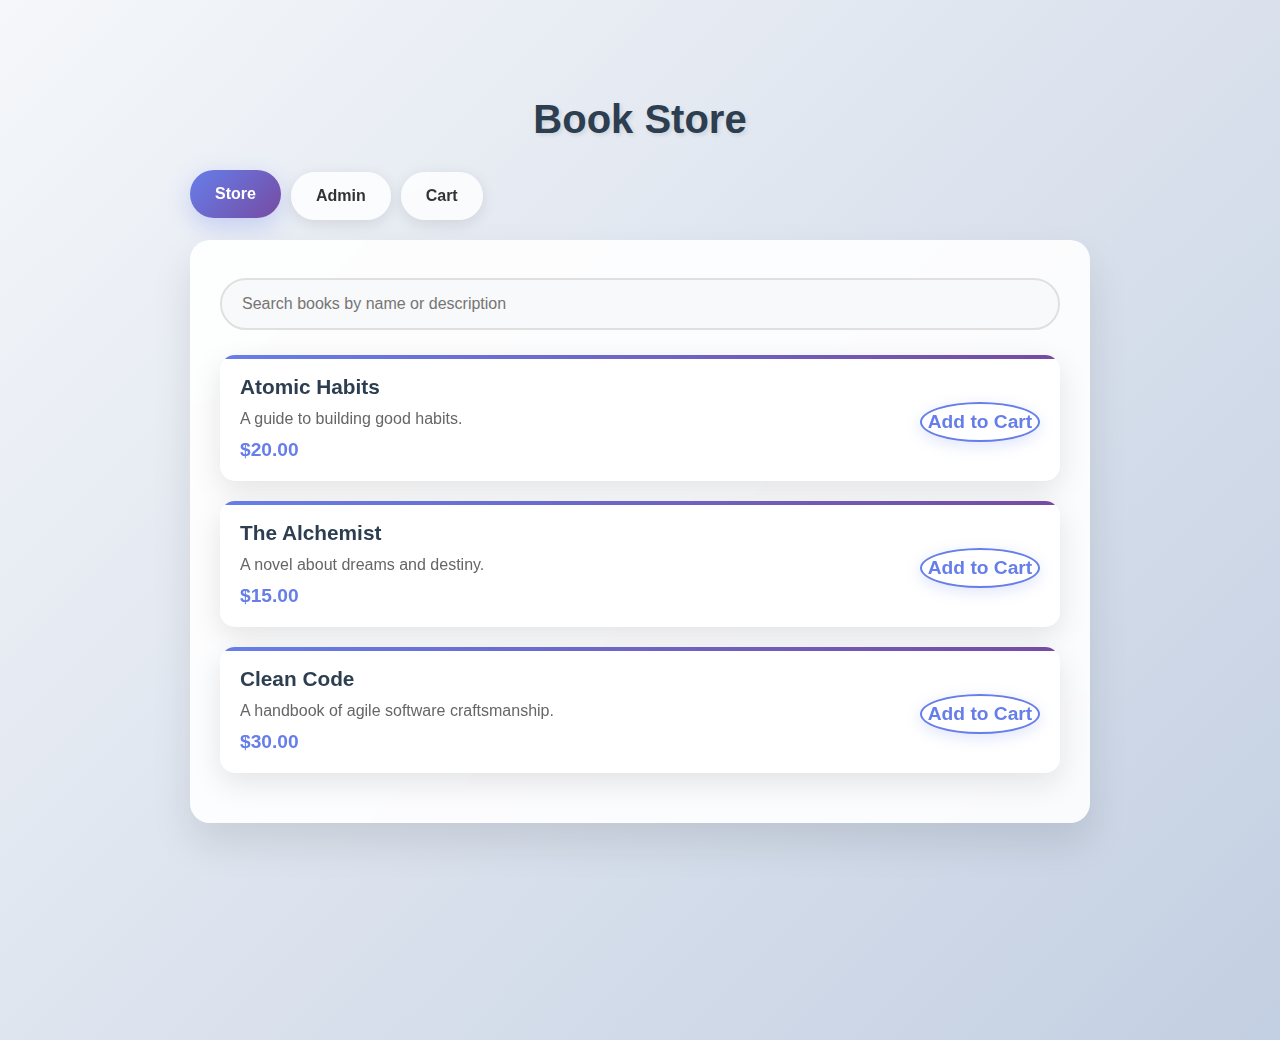
<file: index.html>
<!DOCTYPE html>
<html lang="en">
  <head>
    <meta charset="UTF-8" />
    <meta name="viewport" content="width=device-width, initial-scale=1" />
    <title>Book Store</title>
    <link rel="stylesheet" href="style.css" />
  </head>
  <body>
    <h1>Book Store</h1>

    <!-- Tabs -->
    <div class="tabs">
      <div class="tab active" data-tab="store">Store</div>
      <div class="tab" data-tab="admin">Admin</div>
      <div class="tab" data-tab="cart">
        Cart
        <div id="cart-count-badge">0</div>
      </div>
    </div>

    <!-- Store Tab -->
    <div id="store" class="tab-content">
      <input
        type="text"
        id="search-input"
        placeholder="Search books by name or description"
      />
      <div id="book-list"></div>
    </div>

    <!-- Admin Tab -->
    <div id="admin" class="tab-content" style="display: none">
      <!-- Login Form -->
      <form id="login-form">
        <h2>Admin Login</h2>
        <label>
          Username:
          <input type="text" id="username" required />
        </label>
        <label>
          Password:
          <input type="password" id="password" required />
        </label>
        <button type="submit" class="btn">Login</button>
      </form>

      <!-- Admin Panel to add books -->
      <div id="admin-panel" style="display: none">
        <h2>Add a New Book</h2>
        <form id="add-book-form">
          <label>
            Book Name:
            <input type="text" id="book-name" required />
          </label>
          <label>
            Price:
            <input type="number" id="book-price" min="0" step="0.01" required />
          </label>
          <label>
            Description:
            <textarea id="book-desc" rows="3" required></textarea>
          </label>
          <button type="submit" class="btn">Add Book</button>
        </form>
        <button id="logout-btn" class="btn logout-btn">Logout</button>
      </div>
    </div>

    <!-- Cart Tab -->
    <div id="cart" class="tab-content" style="display: none">
      <h2>Your Cart</h2>
      <div id="cart-items"></div>
      <div>
        <strong>Total Price: $<span id="total-price">0.00</span></strong>
      </div>
    </div>

    <script src="script.js"></script>
  </body>
</html>
</file>
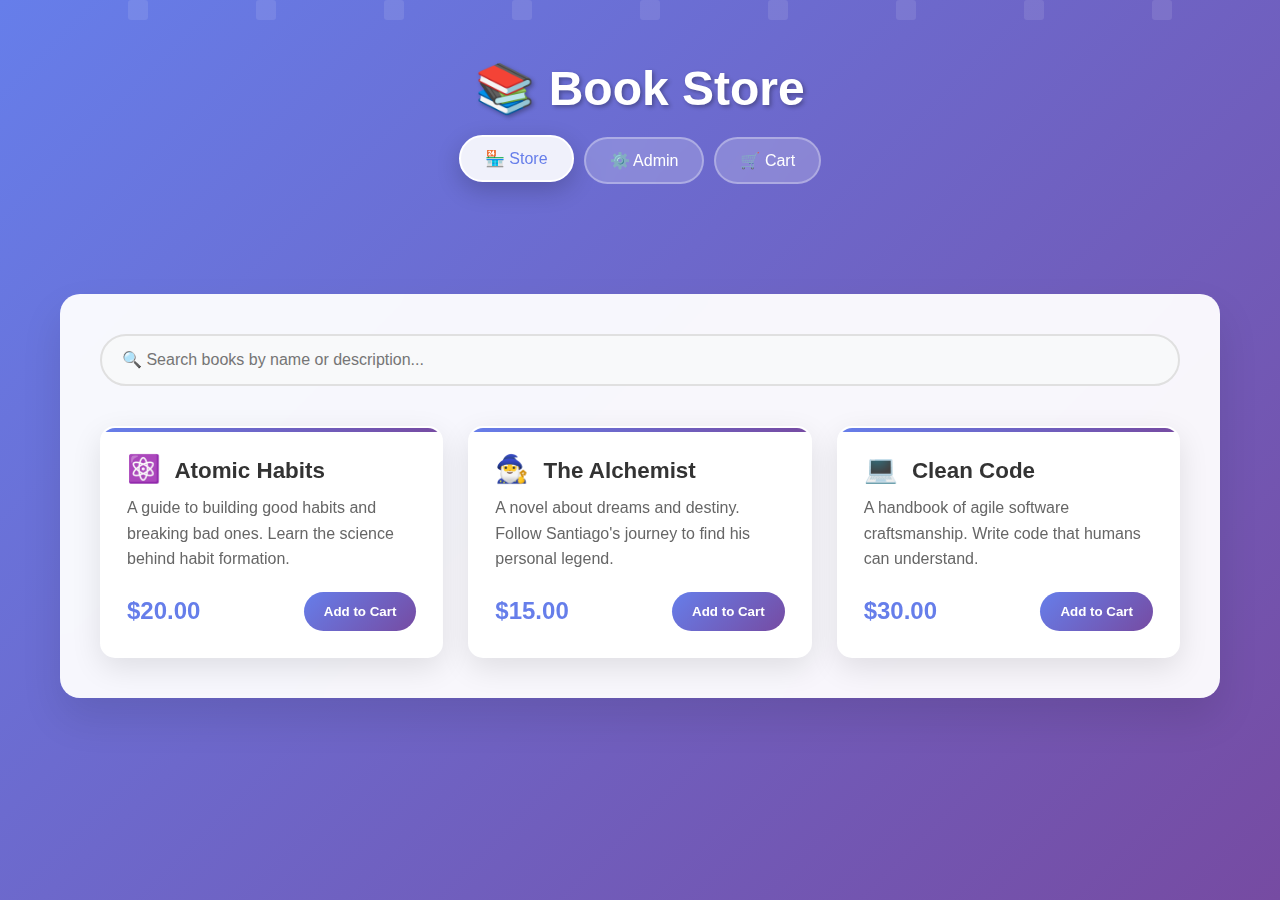
<file: index2.html>
<!DOCTYPE html>
<html lang="en">
<head>
    <meta charset="UTF-8">
    <meta name="viewport" content="width=device-width, initial-scale=1.0">
    <title>Book Store - Modern Design</title>
    <style>
        * {
            margin: 0;
            padding: 0;
            box-sizing: border-box;
        }

        body {
            font-family: 'Segoe UI', Tahoma, Geneva, Verdana, sans-serif;
            background: linear-gradient(135deg, #667eea 0%, #764ba2 100%);
            min-height: 100vh;
            color: #333;
        }

        .container {
            max-width: 1200px;
            margin: 0 auto;
            padding: 20px;
        }

        header {
            text-align: center;
            margin-bottom: 40px;
            padding: 40px 0;
        }

        h1 {
            font-size: 3rem;
            color: white;
            text-shadow: 2px 2px 4px rgba(0,0,0,0.3);
            margin-bottom: 20px;
            animation: fadeInDown 1s ease-out;
        }

        @keyframes fadeInDown {
            from {
                opacity: 0;
                transform: translateY(-30px);
            }
            to {
                opacity: 1;
                transform: translateY(0);
            }
        }

        .nav-tabs {
            display: flex;
            justify-content: center;
            gap: 10px;
            margin-bottom: 30px;
        }

        .nav-tab {
            padding: 12px 24px;
            background: rgba(255, 255, 255, 0.2);
            color: white;
            border: 2px solid rgba(255, 255, 255, 0.3);
            border-radius: 25px;
            cursor: pointer;
            transition: all 0.3s ease;
            backdrop-filter: blur(10px);
            font-weight: 500;
        }

        .nav-tab.active {
            background: rgba(255, 255, 255, 0.9);
            color: #667eea;
            border-color: white;
            transform: translateY(-2px);
            box-shadow: 0 8px 25px rgba(0,0,0,0.2);
        }

        .nav-tab:hover {
            background: rgba(255, 255, 255, 0.3);
            transform: translateY(-2px);
        }

        .main-content {
            background: rgba(255, 255, 255, 0.95);
            border-radius: 20px;
            padding: 40px;
            box-shadow: 0 20px 40px rgba(0,0,0,0.1);
            backdrop-filter: blur(10px);
            animation: fadeInUp 1s ease-out;
        }

        @keyframes fadeInUp {
            from {
                opacity: 0;
                transform: translateY(30px);
            }
            to {
                opacity: 1;
                transform: translateY(0);
            }
        }

        .search-container {
            margin-bottom: 40px;
        }

        .search-box {
            width: 100%;
            padding: 15px 20px;
            border: 2px solid #e0e0e0;
            border-radius: 50px;
            font-size: 16px;
            transition: all 0.3s ease;
            background: #f8f9fa;
        }

        .search-box:focus {
            outline: none;
            border-color: #667eea;
            box-shadow: 0 0 0 3px rgba(102, 126, 234, 0.1);
            background: white;
        }

        .books-grid {
            display: grid;
            grid-template-columns: repeat(auto-fit, minmax(300px, 1fr));
            gap: 25px;
        }

        .book-card {
            background: white;
            border-radius: 15px;
            padding: 25px;
            box-shadow: 0 10px 30px rgba(0,0,0,0.1);
            transition: all 0.3s ease;
            border: 2px solid transparent;
            position: relative;
            overflow: hidden;
        }

        .book-card::before {
            content: '';
            position: absolute;
            top: 0;
            left: 0;
            right: 0;
            height: 4px;
            background: linear-gradient(90deg, #667eea, #764ba2);
        }

        .book-card:hover {
            transform: translateY(-10px);
            box-shadow: 0 20px 40px rgba(0,0,0,0.15);
            border-color: #667eea;
        }

        .book-title {
            font-size: 1.4rem;
            font-weight: 600;
            color: #333;
            margin-bottom: 10px;
        }

        .book-description {
            color: #666;
            line-height: 1.6;
            margin-bottom: 20px;
        }

        .book-footer {
            display: flex;
            justify-content: space-between;
            align-items: center;
        }

        .book-price {
            font-size: 1.5rem;
            font-weight: 700;
            color: #667eea;
        }

        .add-to-cart-btn {
            background: linear-gradient(135deg, #667eea 0%, #764ba2 100%);
            color: white;
            border: none;
            padding: 12px 20px;
            border-radius: 25px;
            cursor: pointer;
            font-weight: 600;
            transition: all 0.3s ease;
            position: relative;
            overflow: hidden;
        }

        .add-to-cart-btn::before {
            content: '';
            position: absolute;
            top: 0;
            left: -100%;
            width: 100%;
            height: 100%;
            background: linear-gradient(90deg, transparent, rgba(255,255,255,0.3), transparent);
            transition: left 0.5s ease;
        }

        .add-to-cart-btn:hover {
            transform: scale(1.05);
            box-shadow: 0 8px 25px rgba(102, 126, 234, 0.3);
        }

        .add-to-cart-btn:hover::before {
            left: 100%;
        }

        .floating-elements {
            position: fixed;
            top: 0;
            left: 0;
            width: 100%;
            height: 100%;
            pointer-events: none;
            z-index: -1;
        }

        .floating-book {
            position: absolute;
            width: 20px;
            height: 20px;
            background: rgba(255, 255, 255, 0.1);
            border-radius: 3px;
            animation: float 15s infinite linear;
        }

        @keyframes float {
            0% {
                transform: translateY(100vh) rotate(0deg);
                opacity: 0;
            }
            10% {
                opacity: 1;
            }
            90% {
                opacity: 1;
            }
            100% {
                transform: translateY(-20px) rotate(360deg);
                opacity: 0;
            }
        }

        .book-icon {
            display: inline-block;
            margin-right: 8px;
            font-size: 1.2em;
        }

        @media (max-width: 768px) {
            .container {
                padding: 10px;
            }
            
            h1 {
                font-size: 2rem;
            }
            
            .nav-tabs {
                flex-direction: column;
                align-items: center;
            }
            
            .main-content {
                padding: 20px;
            }
            
            .books-grid {
                grid-template-columns: 1fr;
            }
        }
    </style>
</head>
<body>
    <div class="floating-elements">
        <div class="floating-book" style="left: 10%; animation-delay: 0s;"></div>
        <div class="floating-book" style="left: 20%; animation-delay: 2s;"></div>
        <div class="floating-book" style="left: 30%; animation-delay: 4s;"></div>
        <div class="floating-book" style="left: 40%; animation-delay: 6s;"></div>
        <div class="floating-book" style="left: 50%; animation-delay: 8s;"></div>
        <div class="floating-book" style="left: 60%; animation-delay: 10s;"></div>
        <div class="floating-book" style="left: 70%; animation-delay: 12s;"></div>
        <div class="floating-book" style="left: 80%; animation-delay: 14s;"></div>
        <div class="floating-book" style="left: 90%; animation-delay: 16s;"></div>
    </div>

    <div class="container">
        <header>
            <h1>📚 Book Store</h1>
            <div class="nav-tabs">
                <div class="nav-tab active">🏪 Store</div>
                <div class="nav-tab">⚙️ Admin</div>
                <div class="nav-tab">🛒 Cart</div>
            </div>
        </header>

        <div class="main-content">
            <div class="search-container">
                <input type="text" class="search-box" placeholder="🔍 Search books by name or description...">
            </div>

            <div class="books-grid">
                <div class="book-card">
                    <h3 class="book-title">
                        <span class="book-icon">⚛️</span>
                        Atomic Habits
                    </h3>
                    <p class="book-description">A guide to building good habits and breaking bad ones. Learn the science behind habit formation.</p>
                    <div class="book-footer">
                        <span class="book-price">$20.00</span>
                        <button class="add-to-cart-btn">Add to Cart</button>
                    </div>
                </div>

                <div class="book-card">
                    <h3 class="book-title">
                        <span class="book-icon">🧙‍♂️</span>
                        The Alchemist
                    </h3>
                    <p class="book-description">A novel about dreams and destiny. Follow Santiago's journey to find his personal legend.</p>
                    <div class="book-footer">
                        <span class="book-price">$15.00</span>
                        <button class="add-to-cart-btn">Add to Cart</button>
                    </div>
                </div>

                <div class="book-card">
                    <h3 class="book-title">
                        <span class="book-icon">💻</span>
                        Clean Code
                    </h3>
                    <p class="book-description">A handbook of agile software craftsmanship. Write code that humans can understand.</p>
                    <div class="book-footer">
                        <span class="book-price">$30.00</span>
                        <button class="add-to-cart-btn">Add to Cart</button>
                    </div>
                </div>
            </div>
        </div>
    </div>

    <script>
        // Add some interactivity
        document.querySelectorAll('.nav-tab').forEach(tab => {
            tab.addEventListener('click', function() {
                document.querySelectorAll('.nav-tab').forEach(t => t.classList.remove('active'));
                this.classList.add('active');
            });
        });

        document.querySelectorAll('.add-to-cart-btn').forEach(btn => {
            btn.addEventListener('click', function() {
                this.innerHTML = '✓ Added!';
                this.style.background = '#28a745';
                setTimeout(() => {
                    this.innerHTML = 'Add to Cart';
                    this.style.background = '';
                }, 2000);
            });
        });

        // Search functionality
        document.querySelector('.search-box').addEventListener('input', function() {
            const searchTerm = this.value.toLowerCase();
            document.querySelectorAll('.book-card').forEach(card => {
                const title = card.querySelector('.book-title').textContent.toLowerCase();
                const description = card.querySelector('.book-description').textContent.toLowerCase();
                if (title.includes(searchTerm) || description.includes(searchTerm)) {
                    card.style.display = 'block';
                } else {
                    card.style.display = 'none';
                }
            });
        });
    </script>
</body>
</html>
</file>
<file: style.css>
/* body {
  font-family: Arial, sans-serif;
  margin: 20px;
  max-width: 900px;
  margin-left: auto;
  margin-right: auto;
  padding: 50px;
}

h1 {
  text-align: center;
}


.tabs {
  display: flex;
  margin-bottom: 20px;
  cursor: pointer;
  border-bottom: 2px solid #ccc;
}

.tab {
  padding: 10px 20px;
  border: 1px solid #ccc;
  border-bottom: none;
  border-radius: 6px 6px 0 0;
  margin-right: 8px;
  background-color: #f0f0f0;
  font-weight: bold;
  position: relative;
}

.tab.active {
  background-color: white;
  border-color: #333;
  border-bottom: 2px solid white;
}


#cart-count-badge {
  background: orange;
  color: white;
  border-radius: 50%;
  display: none;
  width: 30px;
  height: 30px;
  font-weight: bold;
  display: flex;
  justify-content: center;
  align-items: center;
  position: absolute;
  top: -10px;
  right: -10px;
  font-size: 1em;
}

.tab-content {
  border: 1px solid #333;
  border-radius: 0 6px 6px 6px;
  padding: 20px;
  background-color: white;
}

#book-list .book {
  border: 1px solid #ddd;
  padding: 10px;
  margin-bottom: 12px;
  border-radius: 4px;
  display: flex;
  justify-content: space-between;
  align-items: center;
}

.book-info {
  max-width: 70%;
}

.book-name {
  font-weight: bold;
  font-size: 1.2em;
}

.book-desc {
  margin: 6px 0;
  color: #555;
}

.book-price {
  color: green;
  font-weight: bold;
}




.add-to-cart-btn {
  background-color: #2e8b57;
  color: white;
  font-weight: 600;
  padding: 10px 20px;
  border-radius: 6px;
  border: none;
  box-shadow: 0 2px 5px rgba(46, 139, 87, 0.4);
  transition: background-color 0.3s ease, box-shadow 0.3s ease;
  cursor: pointer;
  font-size: 1.1em;
  min-width: 120px;
}

.add-to-cart-btn:hover {
  background-color: #276746;
  box-shadow: 0 4px 8px rgba(39, 103, 70, 0.6);
}

.counter-container {
  display: flex;
  align-items: center;
  gap: 8px;
  margin-top: 8px;
}

.counter-container button {
  width: 36px;
  height: 36px;
  font-weight: bold;
  font-size: 1.3em;
  padding: 0;
  line-height: 1;
  border-radius: 6px;
  border: 1.5px solid #2e8b57;
  background-color: white;
  color: #2e8b57;
  box-shadow: 0 1px 4px rgba(46, 139, 87, 0.3);
  transition: background-color 0.3s ease, color 0.3s ease;
  display: flex;
  justify-content: center;
  align-items: center;
  cursor: pointer;
}

.counter-container button:hover {
  background-color: #2e8b57;
  color: white;
  box-shadow: 0 3px 7px rgba(39, 103, 70, 0.7);
}

.counter-container .quantity-value {
  min-width: 28px;
  text-align: center;
  font-weight: 700;
  font-size: 1.2em;
  color: #2e8b57;
  user-select: none;
}

label {
  display: block;
  margin-top: 10px;
}

input,
textarea {
  width: 100%;
  padding: 6px;
  margin-top: 4px;
  box-sizing: border-box;
  font-size: 1em;
  border: 1px solid #ccc;
  border-radius: 4px;
}

.cart-item {
  display: flex;
  justify-content: space-between;
  margin-bottom: 6px;
}

.cart-item-name {
  font-weight: 600;
}

#logout-btn {
  display: inline-block;
  margin-top: 10px;
  padding: 8px 12px;
  font-weight: bold;
  cursor: pointer;
  background-color: #a33;
}

#logout-btn:hover {
  background-color: #c55;
}

.btn {
  margin-top: 15px;
}

.logout-btn {
  background-color: #a33;
}

.logout-btn:hover {
  background-color: #c55;
} */
 body {
  font-family: 'Segoe UI', Tahoma, Geneva, Verdana, sans-serif;
  margin: 20px;
  max-width: 900px;
  margin-left: auto;
  margin-right: auto;
  padding: 50px;
  background: linear-gradient(135deg, #f5f7fa 0%, #c3cfe2 100%);
  min-height: 100vh;
  color: #333;
}

h1 {
  text-align: center;
  color: #2c3e50;
  font-size: 2.5rem;
  margin-bottom: 30px;
  text-shadow: 2px 2px 4px rgba(0,0,0,0.1);
}

/* Tabs styling */
.tabs {
  display: flex;
  margin-bottom: 20px;
  cursor: pointer;
  border-bottom: none;
  gap: 10px;
}

.tab {
  padding: 15px 25px;
  border: none;
  border-radius: 25px;
  margin-right: 0;
  background: rgba(255, 255, 255, 0.8);
  font-weight: 600;
  position: relative;
  transition: all 0.3s ease;
  box-shadow: 0 4px 15px rgba(0,0,0,0.1);
  backdrop-filter: blur(10px);
}

.tab.active {
  background: linear-gradient(135deg, #667eea 0%, #764ba2 100%);
  color: white;
  transform: translateY(-2px);
  box-shadow: 0 8px 25px rgba(102, 126, 234, 0.3);
}

.tab:hover:not(.active) {
  background: rgba(255, 255, 255, 0.95);
  transform: translateY(-1px);
  box-shadow: 0 6px 20px rgba(0,0,0,0.15);
}

/* Cart count badge */
#cart-count-badge {
  background: linear-gradient(135deg, #ff6b6b, #ee5a24);
  color: white;
  border-radius: 50%;
  display: none;
  width: 25px;
  height: 25px;
  font-weight: bold;
  display: flex;
  justify-content: center;
  align-items: center;
  position: absolute;
  top: -8px;
  right: -8px;
  font-size: 0.8em;
  box-shadow: 0 2px 8px rgba(238, 90, 36, 0.4);
}

/* Content areas */
.tab-content {
  border: none;
  border-radius: 20px;
  padding: 30px;
  background: rgba(255, 255, 255, 0.9);
  backdrop-filter: blur(10px);
  box-shadow: 0 20px 40px rgba(0,0,0,0.1);
}

/* Search input styling */
#search-input {
  width: 100%;
  padding: 15px 20px;
  margin-bottom: 25px;
  border: 2px solid #e0e0e0;
  border-radius: 50px;
  font-size: 16px;
  transition: all 0.3s ease;
  background: #f8f9fa;
  box-sizing: border-box;
}

#search-input:focus {
  outline: none;
  border-color: #667eea;
  box-shadow: 0 0 0 3px rgba(102, 126, 234, 0.1);
  background: white;
}

#book-list .book {
  border: none;
  padding: 20px;
  margin-bottom: 20px;
  border-radius: 15px;
  display: flex;
  justify-content: space-between;
  align-items: center;
  background: white;
  box-shadow: 0 10px 30px rgba(0,0,0,0.1);
  transition: all 0.3s ease;
  position: relative;
  overflow: hidden;
}

#book-list .book::before {
  content: '';
  position: absolute;
  top: 0;
  left: 0;
  right: 0;
  height: 4px;
  background: linear-gradient(90deg, #667eea, #764ba2);
}

#book-list .book:hover {
  transform: translateY(-5px);
  box-shadow: 0 20px 40px rgba(0,0,0,0.15);
}

.book-info {
  max-width: 70%;
}

.book-name {
  font-weight: 700;
  font-size: 1.3em;
  color: #2c3e50;
  margin-bottom: 8px;
}

.book-desc {
  margin: 8px 0;
  color: #666;
  line-height: 1.5;
}

.book-price {
  color: #667eea;
  font-weight: 700;
  font-size: 1.2em;
}

/* Add to Cart button */
.add-to-cart-btn {
  /* background: linear-gradient(135deg, #667eea 0%, #764ba2 100%); */
  color: white;
  font-weight: 600;
  padding: 12px 20px;
  border-radius: 25px;
  border: none;
  box-shadow: 0 4px 15px rgba(102, 126, 234, 0.3);
  transition: all 0.3s ease;
  cursor: pointer;
  font-size: 1em;
  min-width: 120px;
  position: relative;
  overflow: hidden;
}

.add-to-cart-btn::before {
  content: '';
  position: absolute;
  top: 0;
  left: -100%;
  width: 100%;
  height: 100%;
  background: linear-gradient(90deg, transparent, rgba(255,255,255,0.3), transparent);
  transition: left 0.5s ease;
}

.add-to-cart-btn:hover {
  transform: scale(1.05);
  box-shadow: 0 8px 25px rgba(102, 126, 234, 0.4);
}

.add-to-cart-btn:hover::before {
  left: 100%;
}

/* Counter container and buttons */
.counter-container {
  display: flex;
  align-items: center;
  gap: 12px;
  margin-top: 8px;
}

.counter-container button {
  width: 40px;
  height: 40px;
  font-weight: bold;
  font-size: 1.2em;
  padding: 0;
  line-height: 1;
  border-radius: 50%;
  border: 2px solid #667eea;
  background-color: white;
  color: #667eea;
  box-shadow: 0 4px 15px rgba(102, 126, 234, 0.2);
  transition: all 0.3s ease;
  display: flex;
  justify-content: center;
  align-items: center;
  cursor: pointer;
}

.counter-container button:hover {
  background: linear-gradient(135deg, #667eea 0%, #764ba2 100%);
  color: white;
  transform: scale(1.1);
  box-shadow: 0 6px 20px rgba(102, 126, 234, 0.4);
}

.counter-container .quantity-value {
  min-width: 32px;
  text-align: center;
  font-weight: 700;
  font-size: 1.3em;
  color: #667eea;
  user-select: none;
  background: rgba(102, 126, 234, 0.1);
  padding: 8px 12px;
  border-radius: 20px;
}

/* Form styling */
label {
  display: block;
  margin-top: 15px;
  font-weight: 600;
  color: #2c3e50;
}

input,
textarea {
  width: 100%;
  padding: 12px 15px;
  margin-top: 8px;
  box-sizing: border-box;
  font-size: 1em;
  border: 2px solid #e0e0e0;
  border-radius: 10px;
  transition: all 0.3s ease;
  background: #f8f9fa;
}

input:focus,
textarea:focus {
  outline: none;
  border-color: #667eea;
  box-shadow: 0 0 0 3px rgba(102, 126, 234, 0.1);
  background: white;
}

.btn {
  margin-top: 20px;
  padding: 12px 24px;
  font-weight: 600;
  cursor: pointer;
  border: none;
  border-radius: 25px;
  font-size: 1em;
  transition: all 0.3s ease;
  background: linear-gradient(135deg, #667eea 0%, #764ba2 100%);
  color: white;
  box-shadow: 0 4px 15px rgba(102, 126, 234, 0.3);
}

.btn:hover {
  transform: translateY(-2px);
  box-shadow: 0 8px 25px rgba(102, 126, 234, 0.4);
}

/* Cart styling */
.cart-item {
  display: flex;
  justify-content: space-between;
  margin-bottom: 15px;
  padding: 15px;
  background: #f8f9fa;
  border-radius: 10px;
  border-left: 4px solid #667eea;
}

.cart-item-name {
  font-weight: 600;
  color: #2c3e50;
}

/* Admin panel styling */
#login-form,
#admin-panel {
  background: rgba(255, 255, 255, 0.8);
  padding: 25px;
  border-radius: 15px;
  box-shadow: 0 10px 30px rgba(0,0,0,0.1);
}

#login-form h2,
#admin-panel h2 {
  color: #2c3e50;
  margin-bottom: 20px;
  text-align: center;
}

#logout-btn {
  background: linear-gradient(135deg, #e74c3c, #c0392b);
  color: white;
  border: none;
  padding: 10px 20px;
  border-radius: 25px;
  font-weight: 600;
  cursor: pointer;
  transition: all 0.3s ease;
  margin-top: 20px;
}

#logout-btn:hover {
  transform: translateY(-2px);
  box-shadow: 0 8px 25px rgba(231, 76, 60, 0.4);
}

/* Total price styling */
#total-price {
  font-size: 1.2em;
  color: #667eea;
}

/* Responsive design */
@media (max-width: 768px) {
  body {
    padding: 20px;
    margin: 10px;
  }
  
  .tabs {
    flex-direction: column;
    gap: 5px;
  }
  
  .tab {
    text-align: center;
  }
  
  #book-list .book {
    flex-direction: column;
    text-align: center;
  }
  
  .book-info {
    max-width: 100%;
    margin-bottom: 15px;
  }
  
  .counter-container {
    justify-content: center;
  }
}
</file>
